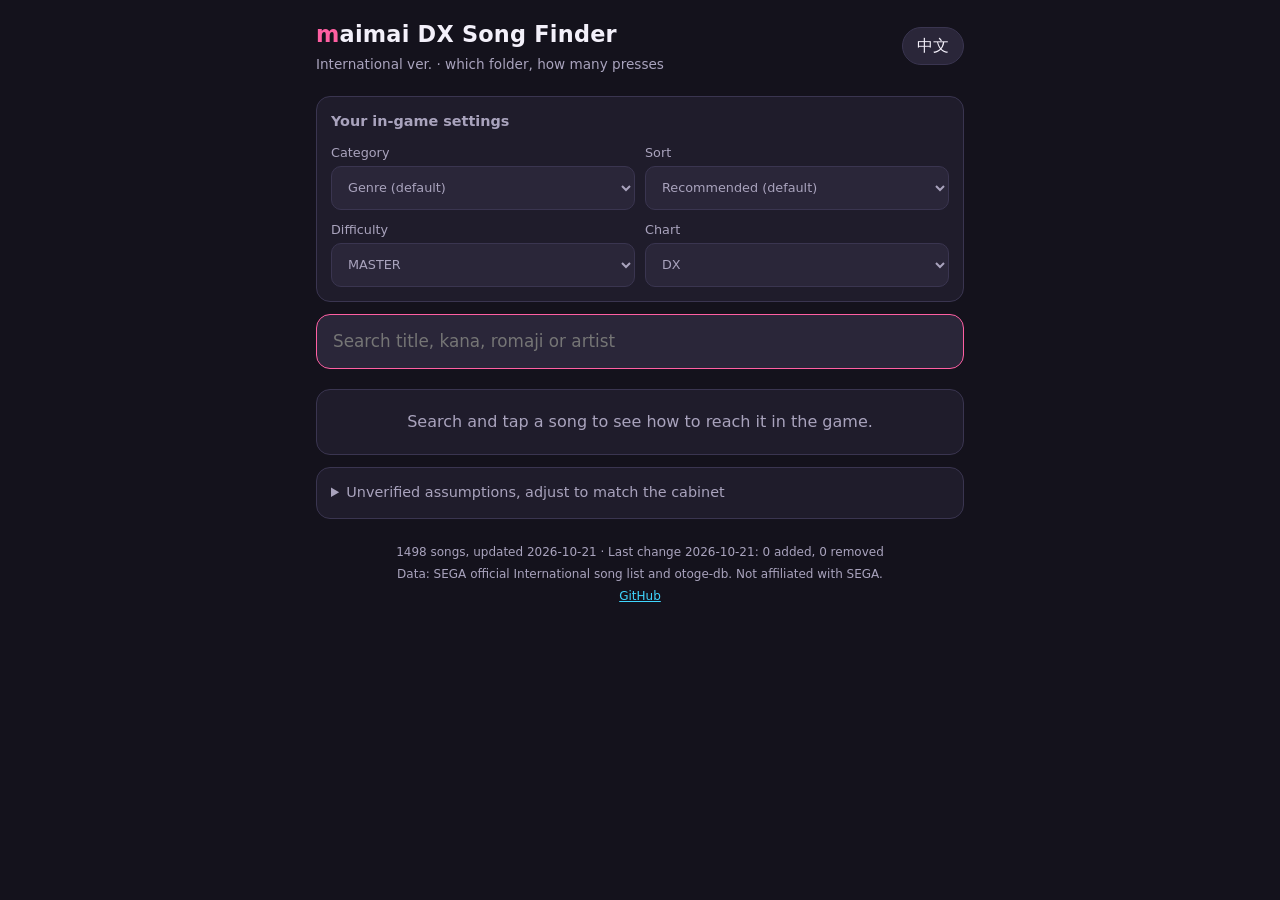
<file: site/index.html>
<!doctype html>
<html lang="zh-CN">
<head>
  <meta charset="utf-8">
  <meta name="viewport" content="width=device-width, initial-scale=1, viewport-fit=cover">
  <title>maimai DX 找歌</title>
  <meta name="description" content="maimai DX International: find which folder a song is in and how many presses or swipes it takes to reach it.">
  <meta name="theme-color" content="#14121c">
  <link rel="icon" href="icon.svg" type="image/svg+xml">
  <link rel="manifest" href="manifest.webmanifest">
  <link rel="stylesheet" href="style.css">
</head>
<body>
  <header class="top">
    <div>
      <h1 id="app-title">maimai DX 找歌</h1>
      <p id="app-sub" class="sub"></p>
    </div>
    <button id="lang" class="lang" type="button">EN</button>
  </header>

  <main>
    <section class="panel settings">
      <h2 id="lbl-game" class="panel-title"></h2>
      <div class="grid">
        <label><span id="lbl-category"></span><select id="set-category"></select></label>
        <label><span id="lbl-sort"></span><select id="set-sort"></select></label>
        <label><span id="lbl-diff"></span><select id="set-diff"></select></label>
        <label><span id="lbl-chart"></span><select id="set-chart"></select></label>
      </div>
    </section>

    <section class="search">
      <input id="q" type="search" autocomplete="off" autocapitalize="off" spellcheck="false" enterkeyhint="search">
      <div id="current" class="current" hidden></div>
      <ul id="results" class="results"></ul>
    </section>

    <section id="route" class="panel route" aria-live="polite"></section>

    <details class="panel assumptions">
      <summary id="lbl-assumptions"></summary>
      <label class="row"><span id="lbl-spp"></span><input id="set-spp" type="number" min="0" max="200" inputmode="numeric"></label>
      <p id="hint-spp" class="hint"></p>
      <label class="row"><span id="lbl-swipe-dir"></span><select id="set-swipe-dir"></select></label>
      <label class="row check"><input id="set-wrap" type="checkbox"><span id="lbl-wrap"></span></label>
      <label class="row check"><input id="set-random" type="checkbox"><span id="lbl-random"></span></label>
      <label class="row"><span id="lbl-version-order"></span><select id="set-version-order"></select></label>
    </details>
  </main>

  <footer>
    <p id="data-info"></p>
    <p id="sources"></p>
    <p><a href="https://github.com/lenppqq/maimaiSongSearch">GitHub</a></p>
  </footer>

  <script type="module" src="app.js"></script>
</body>
</html>
</file>
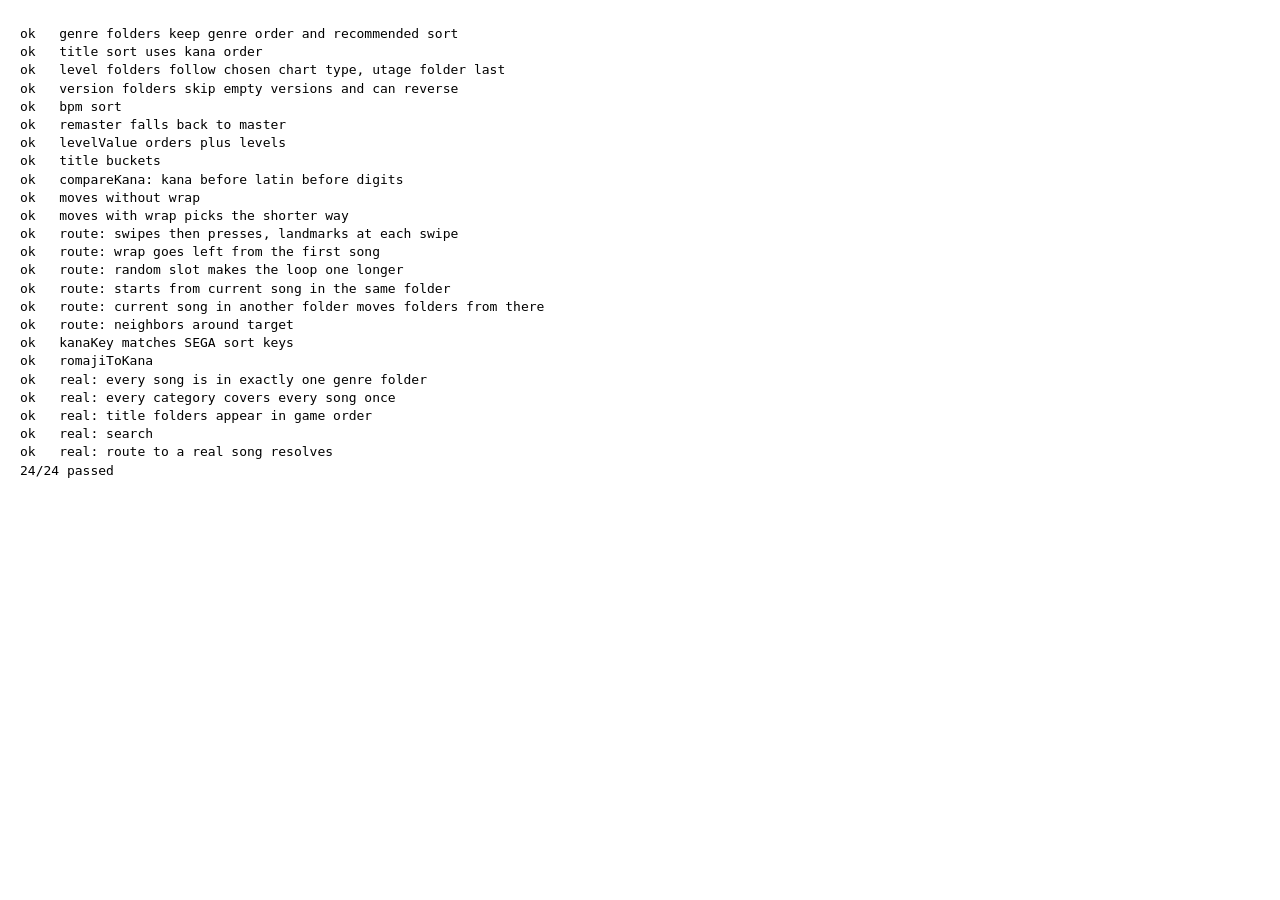
<file: tests/index.html>
<!doctype html>
<meta charset="utf-8">
<title>engine tests</title>
<pre id="out" style="font: 13px/1.4 ui-monospace, monospace; padding: 12px"></pre>
<script type="module">
  import { run } from './engine.test.mjs';
  const out = document.getElementById('out');
  const failed = await run(async () => (await fetch('../site/data/songs.json')).json(), (line) => { out.textContent += line + '\n'; });
  document.title = failed ? 'FAIL' : 'PASS';
</script>
</file>
<file: site/style.css>
:root {
  --bg: #14121c;
  --panel: #1f1c2b;
  --panel-2: #2a2639;
  --line: #3a3550;
  --text: #f3f0fa;
  --muted: #a9a3bd;
  --accent: #ff5fa2;
  --accent-2: #3fd6ff;
  --ok: #7be38f;
  --bas: #45c35a;
  --adv: #f5b400;
  --exp: #ff5a6e;
  --mas: #b45cff;
  --remas: #e9d6ff;
  --radius: 14px;
  color-scheme: dark;
}

* { box-sizing: border-box; }
html { -webkit-text-size-adjust: 100%; }
body {
  margin: 0;
  background: var(--bg);
  color: var(--text);
  font: 16px/1.5 system-ui, -apple-system, "Segoe UI", "Hiragino Sans", "PingFang SC", "Noto Sans JP", sans-serif;
  padding: env(safe-area-inset-top) 16px calc(24px + env(safe-area-inset-bottom));
  max-width: 680px;
  margin-inline: auto;
}
button, input, select { font: inherit; color: inherit; }
button { cursor: pointer; }
a { color: var(--accent-2); }

.top { display: flex; align-items: center; justify-content: space-between; gap: 12px; padding: 18px 0 10px; }
h1 { margin: 0; font-size: 1.4rem; letter-spacing: .01em; }
h1::first-letter { color: var(--accent); }
.sub { margin: 2px 0 0; color: var(--muted); font-size: .85rem; }
.lang { background: var(--panel-2); border: 1px solid var(--line); border-radius: 999px; padding: 6px 14px; flex: none; }

.panel { background: var(--panel); border: 1px solid var(--line); border-radius: var(--radius); padding: 14px; margin: 12px 0; }
.panel-title { margin: 0 0 10px; font-size: .9rem; color: var(--muted); font-weight: 600; }
.grid { display: grid; grid-template-columns: 1fr 1fr; gap: 10px; }
.grid label { display: flex; flex-direction: column; gap: 4px; font-size: .8rem; color: var(--muted); }
select, input[type=number], input[type=search] {
  background: var(--panel-2); border: 1px solid var(--line); border-radius: 10px; padding: 10px 12px; width: 100%; min-height: 44px;
}
select:focus, input:focus { outline: 2px solid var(--accent-2); outline-offset: 1px; }

.search { position: relative; }
#q { font-size: 1.05rem; padding: 14px 16px; border-radius: var(--radius); border-color: var(--accent); }

.current { display: flex; align-items: center; gap: 10px; margin-top: 8px; padding: 8px 10px; background: var(--panel-2); border-radius: 10px; font-size: .85rem; }
.current[hidden] { display: none; }
.current span { flex: 1; min-width: 0; overflow: hidden; text-overflow: ellipsis; white-space: nowrap; }
.current button { background: none; border: 1px solid var(--line); border-radius: 8px; padding: 4px 10px; color: var(--muted); }

.results { list-style: none; margin: 8px 0 0; padding: 0; display: flex; flex-direction: column; gap: 6px; }
.results .empty { color: var(--muted); padding: 12px 4px; }
.result { display: flex; align-items: stretch; background: var(--panel); border: 1px solid var(--line); border-radius: 12px; overflow: hidden; }
.result.selected { border-color: var(--accent); }
.pick { flex: 1; min-width: 0; display: flex; gap: 10px; align-items: center; background: none; border: 0; padding: 8px; text-align: left; }
.here { flex: none; background: var(--panel-2); border: 0; border-left: 1px solid var(--line); padding: 0 12px; font-size: .8rem; color: var(--accent-2); }
.info { min-width: 0; display: flex; flex-direction: column; gap: 2px; }
.title { font-weight: 600; overflow: hidden; text-overflow: ellipsis; white-space: nowrap; }
.artist { color: var(--muted); font-size: .8rem; overflow: hidden; text-overflow: ellipsis; white-space: nowrap; margin: 0; }
.meta { display: flex; flex-wrap: wrap; gap: 4px; margin: 2px 0 0; }
.tag, .lv { font-size: .7rem; padding: 1px 7px; border-radius: 999px; background: var(--panel-2); color: var(--muted); white-space: nowrap; }
.lv { color: #fff; opacity: .55; }
.lv.active { opacity: 1; }
.lv b { font-weight: 700; margin-right: 2px; }
.lv.bas { background: var(--bas); } .lv.adv { background: var(--adv); color: #222; } .lv.exp { background: var(--exp); }
.lv.mas { background: var(--mas); } .lv.remas { background: var(--remas); color: #4a2a6b; } .lv.utage { background: #e2569b; opacity: 1; }

.jacket { width: 52px; height: 52px; border-radius: 8px; object-fit: cover; background: var(--panel-2); flex: none; }
.jacket.small { width: 28px; height: 28px; border-radius: 6px; }
.jacket.big { width: 96px; height: 96px; border-radius: 12px; }

.route .prompt { color: var(--muted); margin: 6px 0; text-align: center; }
.target-card { display: flex; gap: 14px; align-items: center; }
.target-card h2 { margin: 0; font-size: 1.15rem; line-height: 1.3; word-break: break-word; }
.steps { list-style: none; padding: 0; margin: 16px 0 8px; display: flex; flex-direction: column; gap: 10px; }
.step { background: var(--panel-2); border-radius: 12px; padding: 12px 14px; }
.step h3 { margin: 0 0 6px; font-size: .85rem; color: var(--muted); display: flex; align-items: center; gap: 8px; }
.num { display: inline-grid; place-items: center; width: 22px; height: 22px; border-radius: 50%; background: var(--accent); color: #fff; font-size: .75rem; }
.step p { margin: 2px 0; }
.big { font-size: 1.35rem; font-weight: 700; color: var(--accent-2); word-break: break-word; }
.action { font-weight: 600; color: var(--ok); margin-top: 6px !important; }
.hint { color: var(--muted); font-size: .8rem; }
.landmarks { margin-top: 8px; font-size: .85rem; }
.landmarks p { color: var(--muted); margin: 0 0 4px; }
.landmarks ol { margin: 0; padding: 0; list-style: none; display: flex; flex-direction: column; gap: 2px; }
.landmarks .n { display: inline-block; min-width: 4.5em; color: var(--muted); }

.nb-head { font-size: .85rem; color: var(--muted); margin: 14px 0 6px; font-weight: 600; }
.neighbors { display: flex; gap: 8px; overflow-x: auto; padding-bottom: 6px; scroll-snap-type: x proximity; }
.nb { flex: none; width: 76px; display: flex; flex-direction: column; align-items: center; gap: 3px; background: none; border: 2px solid transparent; border-radius: 10px; padding: 4px; scroll-snap-align: center; }
.nb .jacket { width: 64px; height: 64px; }
.nb.target { border-color: var(--accent); background: var(--panel-2); }
.nb-off { font-size: .7rem; color: var(--muted); }
.nb-title { font-size: .7rem; line-height: 1.2; max-width: 100%; overflow: hidden; display: -webkit-box; -webkit-line-clamp: 2; -webkit-box-orient: vertical; word-break: break-all; }

.set-here { width: 100%; margin-top: 10px; min-height: 44px; background: var(--panel-2); border: 1px solid var(--accent-2); color: var(--accent-2); border-radius: 10px; }
.notes { margin: 12px 0 0; padding-left: 18px; color: var(--muted); font-size: .8rem; }
.notes li + li { margin-top: 4px; }

.assumptions summary { cursor: pointer; color: var(--muted); font-size: .9rem; }
.assumptions .row { display: flex; flex-direction: column; gap: 4px; margin-top: 12px; font-size: .85rem; }
.assumptions .row.check { flex-direction: row; align-items: flex-start; gap: 10px; }
.assumptions .row.check input { width: 20px; height: 20px; margin-top: 2px; flex: none; }
.assumptions .hint { margin: 4px 0 0; }

footer { color: var(--muted); font-size: .75rem; text-align: center; margin-top: 24px; }
footer p { margin: 4px 0; }

@media (max-width: 330px) {
  .grid { grid-template-columns: 1fr; }
  .jacket.big { width: 72px; height: 72px; }
}
</file>
